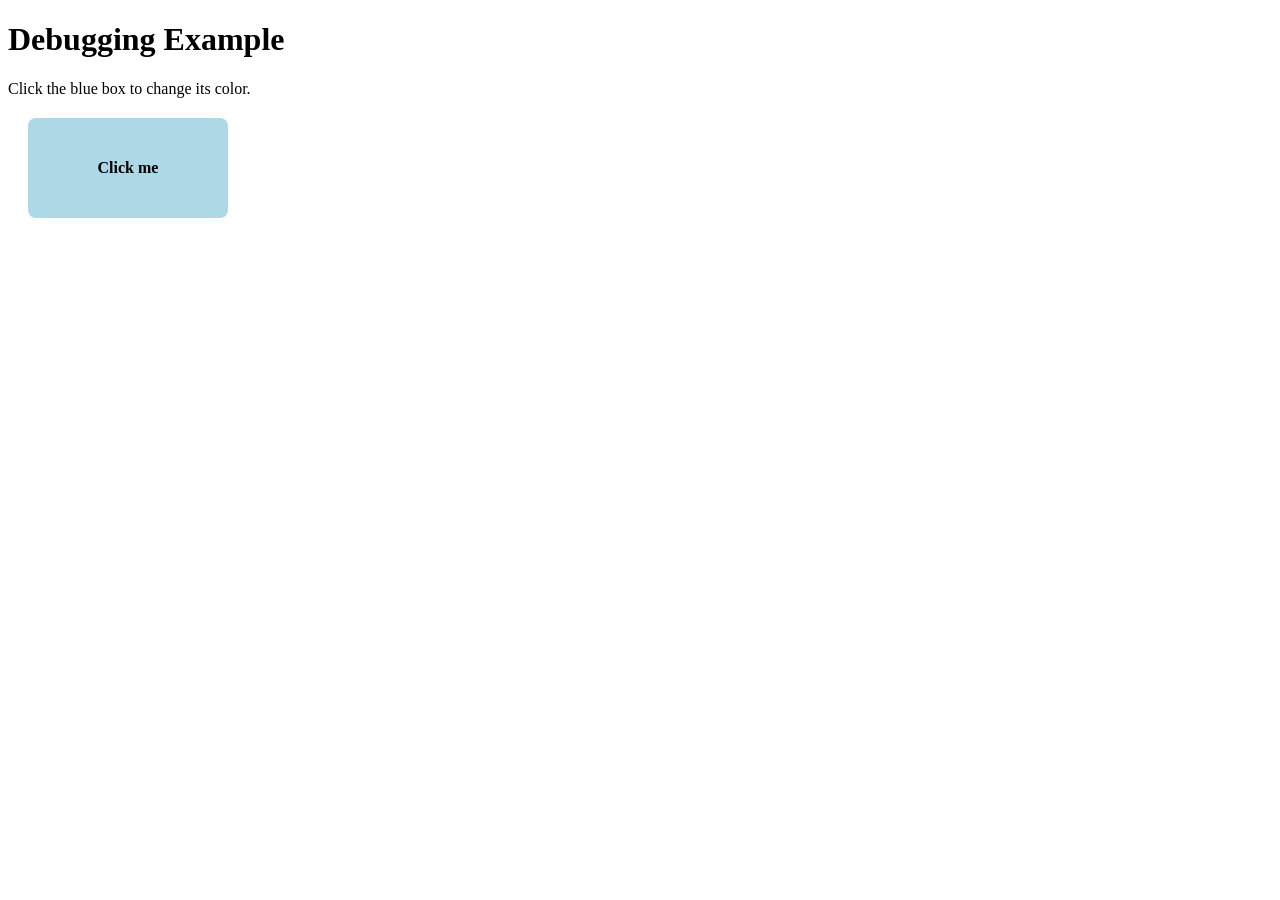
<file: (927622BIT011) CTS Modules/module-1-HTML 5/task10.HTML>
<!DOCTYPE html>
<html lang="en">
<head>
  <meta charset="UTF-8" />
  <title>Debugging with Chrome DevTools</title>
  <style>
    #box {
      width: 200px;
      height: 100px;
      background-color: lightblue;
      margin: 20px;
      line-height: 100px;
      text-align: center;
      font-weight: bold;
      cursor: pointer;
      border-radius: 8px;
      user-select: none;
    }
  </style>
</head>
<body>

  <h1>Debugging Example</h1>
  <p>Click the blue box to change its color.</p>

  <div id="box">Click me</div>

  <script>
    // Log when script starts running
    console.log("Script loaded and running.");

    const box = document.getElementById("box");

    box.addEventListener("click", () => {
      console.log("Box clicked"); // Log click event

      const randomColor = getRandomColor();
      console.log("Selected color:", randomColor); // Log chosen color

      box.style.backgroundColor = randomColor;
    });

    function getRandomColor() {
      const colors = ["red", "green", "blue", "orange", "purple"];
      // You can put a breakpoint on the next line to step through
      return colors[Math.floor(Math.random() * colors.length)];
    }
  </script>

</body>
</html>
</file>
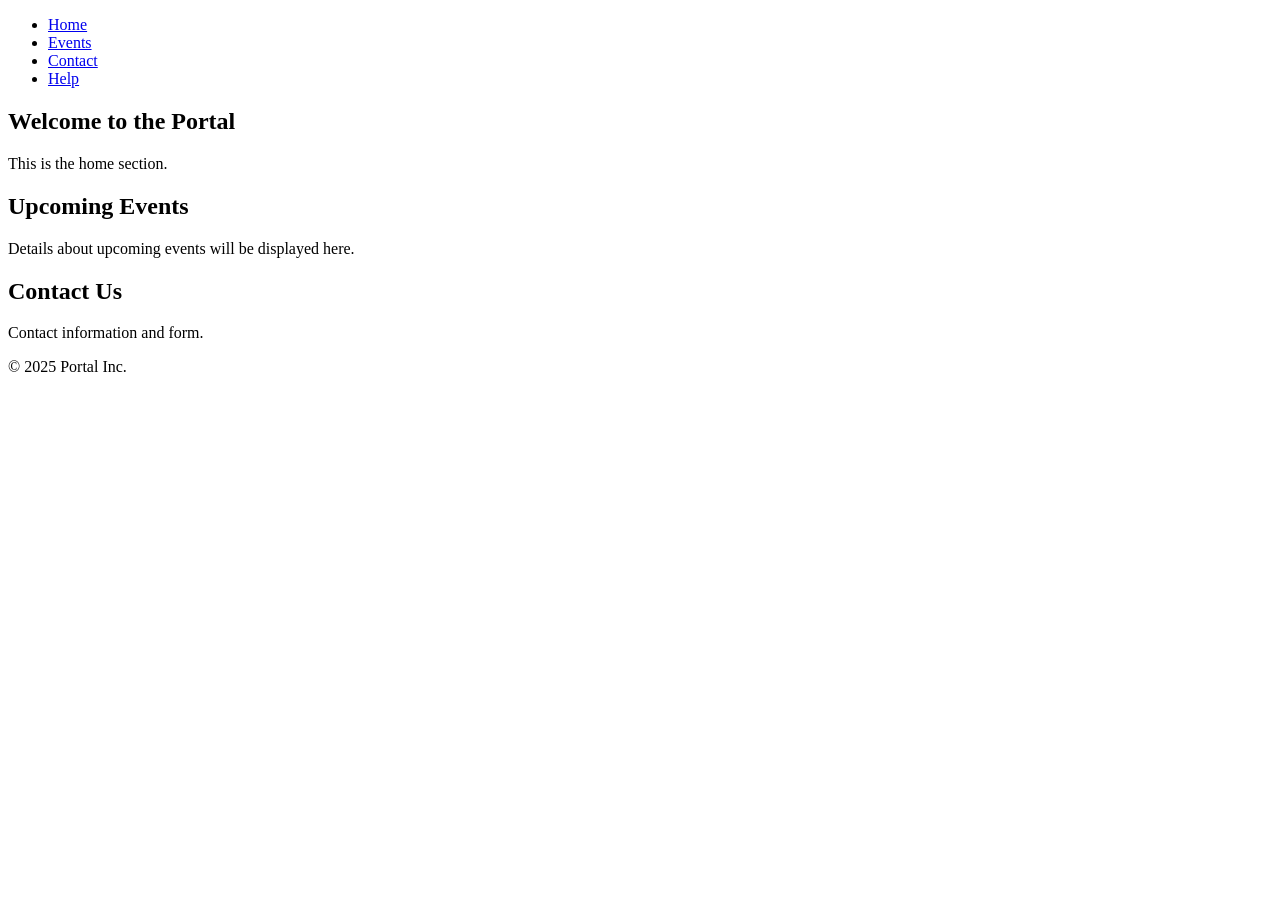
<file: (927622BIT011) CTS Modules/module-1-HTML 5/task2.HTML>
<!DOCTYPE html>
<html lang="en">
<head>
    <meta charset="UTF-8">
    <meta name="viewport" content="width=device-width, initial-scale=1.0">
    <title>Portal Base Template</title>
</head>
<body>

    <!-- Navigation -->
    <nav>
        <ul>
            <li><a href="#home">Home</a></li>
            <li><a href="#events">Events</a></li>
            <li><a href="#contact">Contact</a></li>
            <li><a href="help.html" target="_blank">Help</a></li>
        </ul>
    </nav>

    <!-- Main -->
    <main>

        <!-- Home Section -->
        <section id="home">
            <h1>Welcome to the Portal</h1>
            <p>This is the home section.</p>
        </section>

        <!-- Events Section -->
        <section id="events">
            <h2>Upcoming Events</h2>
            <p>Details about upcoming events will be displayed here.</p>
        </section>

        <!-- Contact Section -->
        <section id="contact">
            <h2>Contact Us</h2>
            <p>Contact information and form.</p>
        </section>

    </main>

    <!-- Footer -->
    <footer>
        <p>&copy; 2025 Portal Inc.</p>
    </footer>

</body>
</html>
</file>
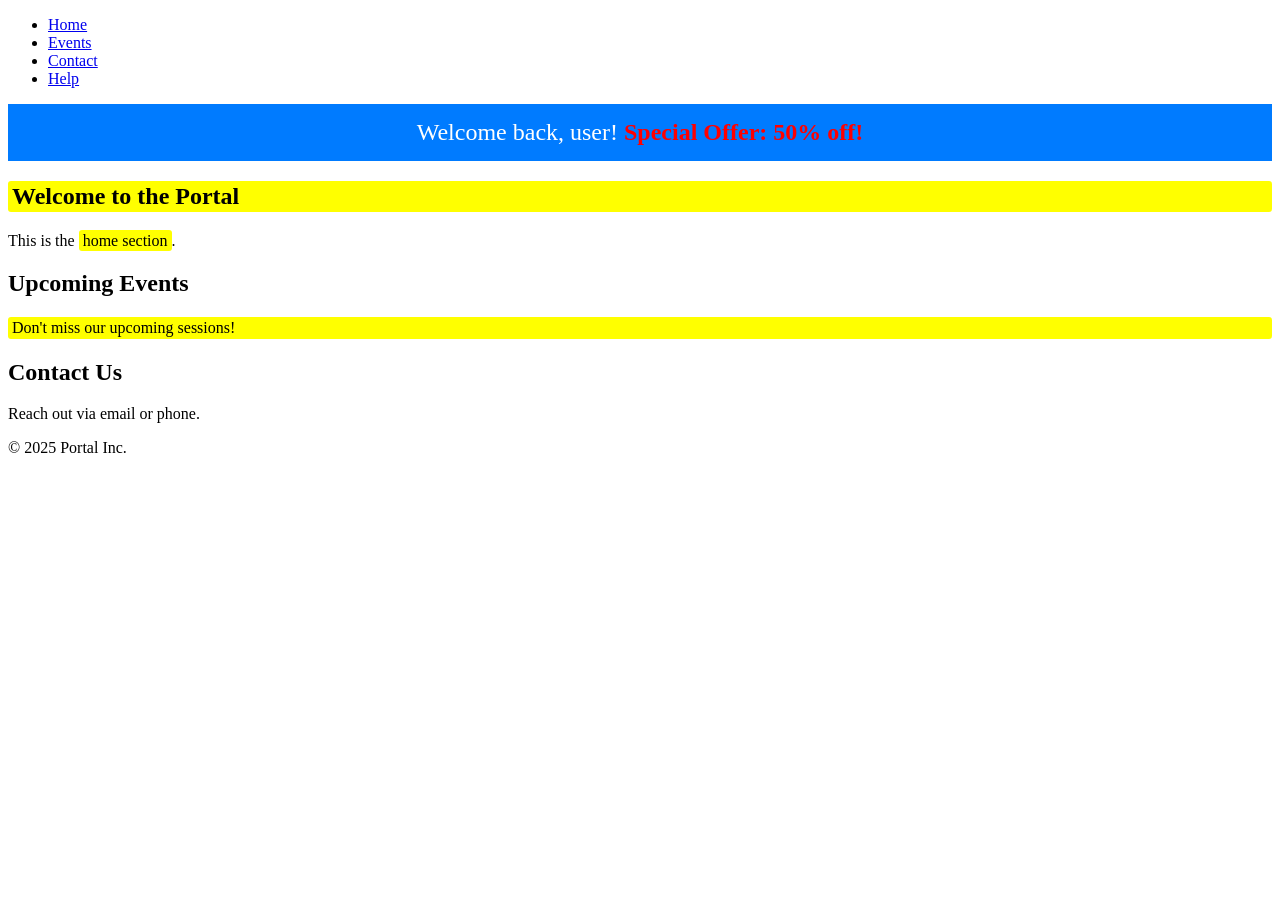
<file: (927622BIT011) CTS Modules/module-1-HTML 5/task3.HTML>
<!DOCTYPE html>
<html lang="en">
<head>
    <meta charset="UTF-8">
    <meta name="viewport" content="width=device-width, initial-scale=1.0">
    <title>Portal Base Template</title>
    <style>
        /* Internal CSS */

        /* Style for welcome banner using ID */
        #welcomeBanner {
            background-color: #007BFF; /* Bootstrap blue */
            color: white;
            padding: 15px;
            text-align: center;
            font-size: 1.5rem;
        }

        /* Class for visual emphasis */
        .highlight {
            background-color: yellow;
            padding: 2px 4px;
            border-radius: 3px;
        }
    </style>
</head>
<body>

    <!-- Navigation -->
    <nav>
        <ul>
            <li><a href="#home">Home</a></li>
            <li><a href="#events">Events</a></li>
            <li><a href="#contact">Contact</a></li>
            <li><a href="help.html" target="_blank">Help</a></li>
        </ul>
    </nav>

    <!-- Welcome Banner -->
    <div id="welcomeBanner">
        Welcome back, user! <span style="color: red; font-weight: bold;">Special Offer: 50% off!</span>
    </div>

    <!-- Main -->
    <main>

        <!-- Home Section -->
        <section id="home">
            <h1 class="highlight">Welcome to the Portal</h1>
            <p>This is the <span class="highlight">home section</span>.</p>
        </section>

        <!-- Events Section -->
        <section id="events">
            <h2>Upcoming Events</h2>
            <p class="highlight">Don't miss our upcoming sessions!</p>
        </section>

        <!-- Contact Section -->
        <section id="contact">
            <h2>Contact Us</h2>
            <p>Reach out via email or phone.</p>
        </section>

    </main>

    <!-- Footer -->
    <footer>
        <p>&copy; 2025 Portal Inc.</p>
    </footer>

</body>
</html>
</file>
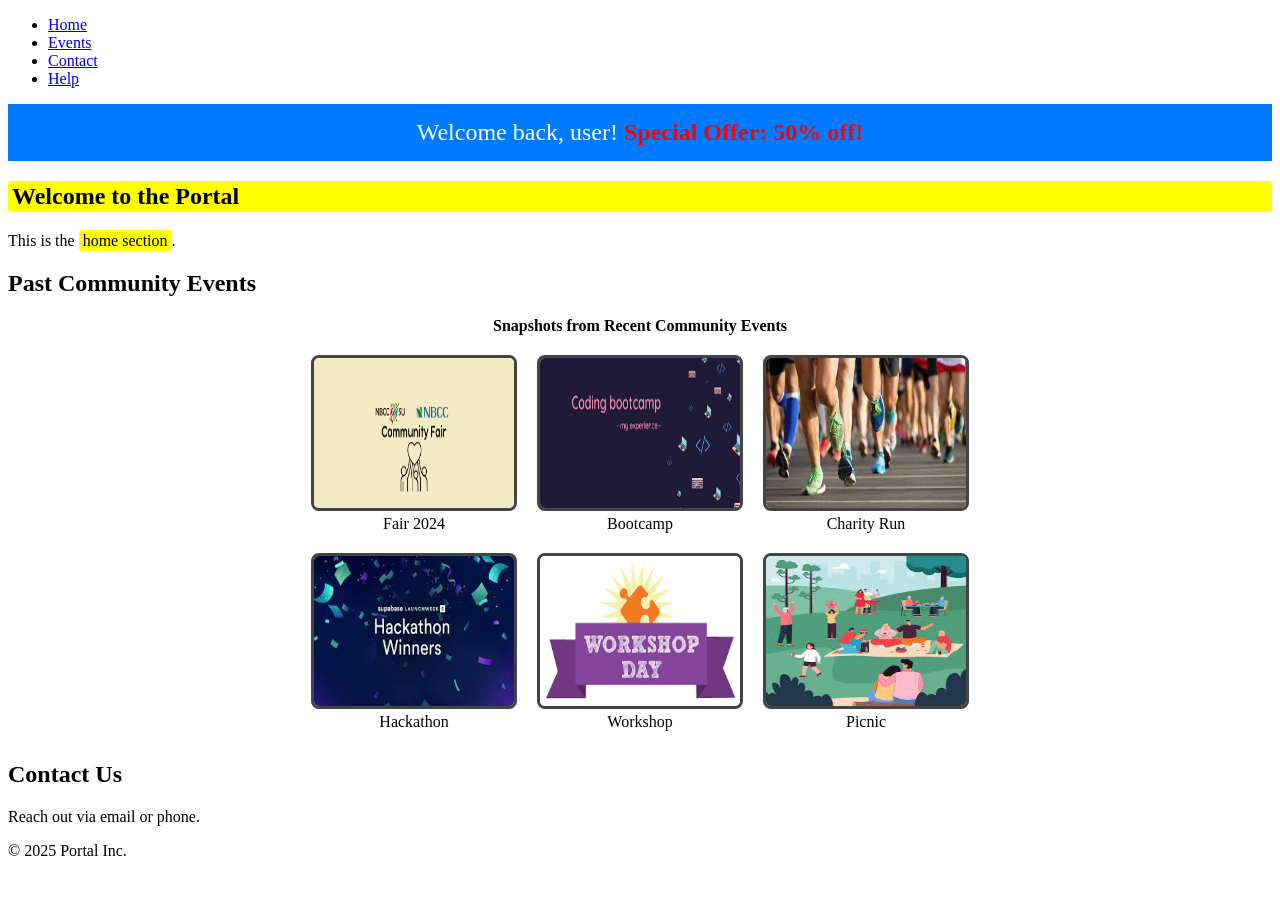
<file: (927622BIT011) CTS Modules/module-1-HTML 5/task4.HTML>
<!DOCTYPE html>
<html lang="en">
<head>
    <meta charset="UTF-8">
    <meta name="viewport" content="width=device-width, initial-scale=1.0">
    <title>Portal Base Template</title>
    <style>
        /* Welcome Banner */
        #welcomeBanner {
            background-color: #007BFF;
            color: white;
            padding: 15px;
            text-align: center;
            font-size: 1.5rem;
        }

        /* Highlight Class */
        .highlight {
            background-color: yellow;
            padding: 2px 4px;
            border-radius: 3px;
        }

        /* Image Styling */
        .gallery-img {
            width: 200px;
            height: 150px;
            border: 3px solid #444;
            border-radius: 8px;
        }

        /* Centering and spacing */
        table {
            margin: 20px auto;
            border-collapse: collapse;
        }

        caption {
            caption-side: top;
            font-weight: bold;
            margin-bottom: 10px;
        }

        td {
            padding: 10px;
            text-align: center;
        }
    </style>
</head>
<body>

    <!-- Navigation -->
    <nav>
        <ul>
            <li><a href="#home">Home</a></li>
            <li><a href="#events">Events</a></li>
            <li><a href="#contact">Contact</a></li>
            <li><a href="help.html" target="_blank">Help</a></li>
        </ul>
    </nav>

    <!-- Welcome Banner -->
    <div id="welcomeBanner">
        Welcome back, user! <span style="color: red; font-weight: bold;">Special Offer: 50% off!</span>
    </div>

    <!-- Main -->
    <main>

        <!-- Home Section -->
        <section id="home">
            <h1 class="highlight">Welcome to the Portal</h1>
            <p>This is the <span class="highlight">home section</span>.</p>
        </section>

        <!-- Events Section -->
        <section id="events">
            <h2>Past Community Events</h2>

            <!-- Image Gallery Table -->
            <table>
                <caption>Snapshots from Recent Community Events</caption>
                <tr>
                    <td>
                        <img src="event-1.png" alt="Community Fair 2024" title="Community Fair 2024" class="gallery-img">
                        <div>Fair 2024</div>
                    </td>
                    <td>
                        <img src="event-2.png" alt="Coding Bootcamp" title="Coding Bootcamp" class="gallery-img">
                        <div>Bootcamp</div>
                    </td>
                    <td>
                        <img src="event-3.jpg" alt="Charity Run" title="Charity Run" class="gallery-img">
                        <div>Charity Run</div>
                    </td>
                </tr>
                <tr>
                    <td>
                        <img src="event-4.jpg" alt="Hackathon Winners" title="Hackathon Winners" class="gallery-img">
                        <div>Hackathon</div>
                    </td>
                    <td>
                        <img src="event-5.png" alt="Workshop Day" title="Workshop Day" class="gallery-img">
                        <div>Workshop</div>
                    </td>
                    <td>
                        <img src="event-6.jpg" alt="Community Picnic" title="Community Picnic" class="gallery-img">
                        <div>Picnic</div>
                    </td>
                </tr>
            </table>
        </section>

        <!-- Contact Section -->
        <section id="contact">
            <h2>Contact Us</h2>
            <p>Reach out via email or phone.</p>
        </section>

    </main>

    <!-- Footer -->
    <footer>
        <p>&copy; 2025 Portal Inc.</p>
    </footer>

</body>
</html>
</file>
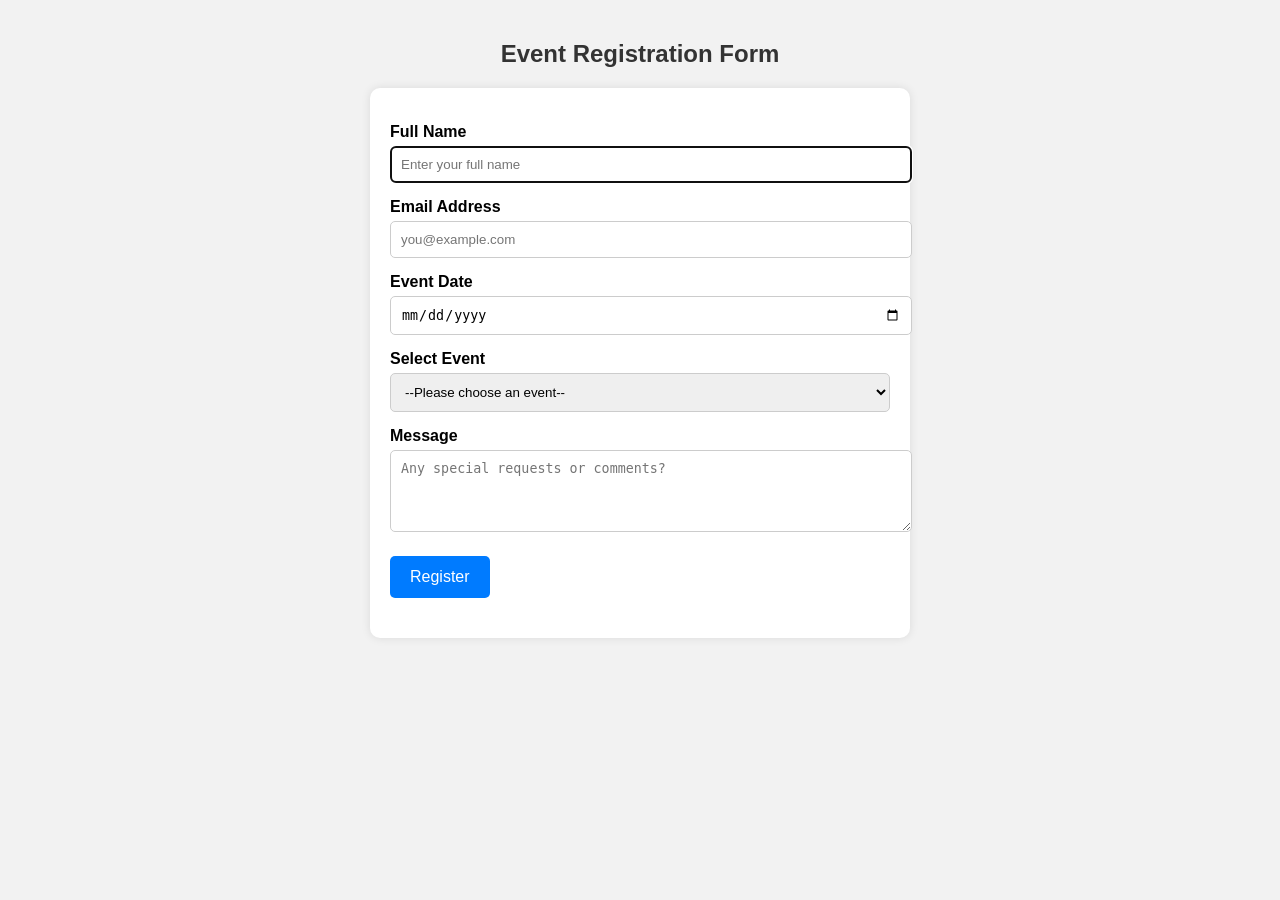
<file: (927622BIT011) CTS Modules/module-1-HTML 5/task5..HTML>
<!DOCTYPE html>
<html lang="en">
<head>
  <meta charset="UTF-8" />
  <meta name="viewport" content="width=device-width, initial-scale=1.0"/>
  <title>Event Registration</title>
  <style>
    body {
      font-family: Arial, sans-serif;
      margin: 40px;
      background-color: #f2f2f2;
    }

    h2 {
      text-align: center;
      color: #333;
    }

    form {
      background: white;
      padding: 20px;
      border-radius: 10px;
      max-width: 500px;
      margin: 0 auto;
      box-shadow: 0 0 10px rgba(0,0,0,0.1);
    }

    label {
      display: block;
      margin-top: 15px;
      font-weight: bold;
    }

    input, select, textarea {
      width: 100%;
      padding: 10px;
      margin-top: 5px;
      border-radius: 5px;
      border: 1px solid #ccc;
    }

    textarea {
      resize: vertical;
    }

    button {
      margin-top: 20px;
      background-color: #007BFF;
      color: white;
      border: none;
      padding: 12px 20px;
      border-radius: 5px;
      cursor: pointer;
      font-size: 1rem;
    }

    button:hover {
      background-color: #0056b3;
    }

    output {
      display: block;
      margin-top: 20px;
      color: green;
      font-weight: bold;
      text-align: center;
    }
  </style>
</head>
<body>

  <h2>Event Registration Form</h2>

  <form id="registrationForm" onsubmit="handleSubmit(event)">
    <label for="name">Full Name</label>
    <input type="text" id="name" name="name" required placeholder="Enter your full name" autofocus />

    <label for="email">Email Address</label>
    <input type="email" id="email" name="email" required placeholder="you@example.com" />

    <label for="date">Event Date</label>
    <input type="date" id="date" name="date" required />

    <label for="eventType">Select Event</label>
    <select id="eventType" name="eventType" required>
      <option value="">--Please choose an event--</option>
      <option value="workshop">Workshop</option>
      <option value="seminar">Seminar</option>
      <option value="community-meet">Community Meet</option>
    </select>

    <label for="message">Message</label>
    <textarea id="message" name="message" rows="4" placeholder="Any special requests or comments?"></textarea>

    <button type="submit">Register</button>

    <output id="confirmationMsg"></output>
  </form>

  <script>
    function handleSubmit(event) {
      event.preventDefault(); // prevent actual form submission

      const name = document.getElementById("name").value;
      const output = document.getElementById("confirmationMsg");

      output.textContent = `Thank you, ${name}! Your registration has been submitted.`;
    }
  </script>

</body>
</html>
</file>
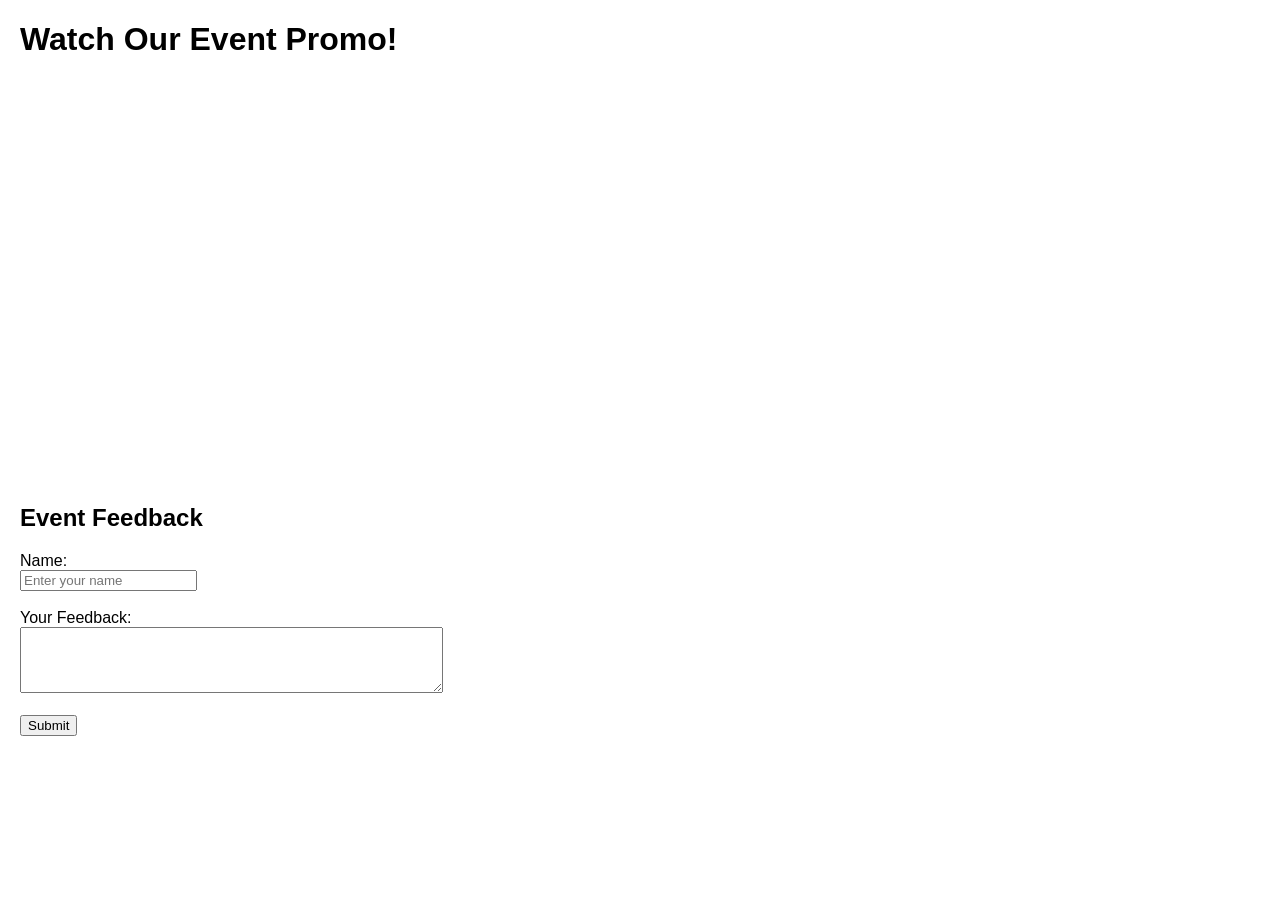
<file: (927622BIT011) CTS Modules/module-1-HTML 5/task7.HTML>
<!DOCTYPE html>
<html lang="en">
<head>
<meta charset="UTF-8" />
<title>Event Promo Video</title>
<style>
  body {
    font-family: Arial, sans-serif;
    margin: 20px;
  }
  iframe {
    width: 100%;
    max-width: 600px;
    height: 400px;
    border: none;
  }
  #message {
    color: green;
    font-weight: bold;
    margin-top: 10px;
  }
</style>
</head>
<body>

<h1>Watch Our Event Promo!</h1>

<iframe id="promoVideo" src="https://www.youtube.com/embed/nLhQ91I22SA" allowfullscreen onload="showReadyMessage()"></iframe>

<p id="message"></p>

<form id="feedbackForm">
  <h2>Event Feedback</h2>
  <label for="name">Name:</label><br />
  <input type="text" id="name" placeholder="Enter your name" /><br /><br />

  <label for="feedback">Your Feedback:</label><br />
  <textarea id="feedback" rows="4" cols="50"></textarea><br /><br />

  <button type="submit">Submit</button>
</form>

<script>
function showReadyMessage() {
  document.getElementById("message").textContent = "Video ready to play!";
}

// Warn users if they try to leave the page
</file>
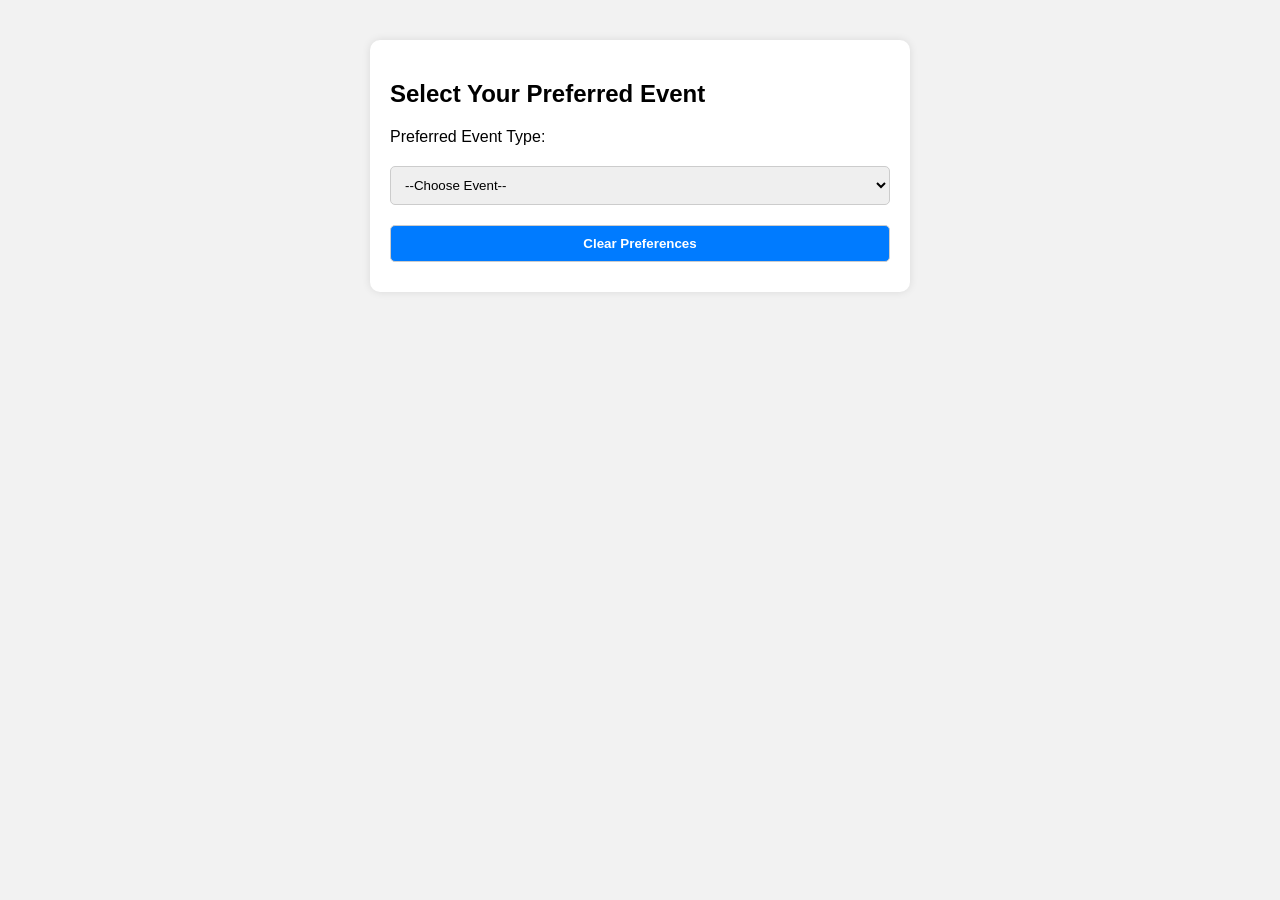
<file: (927622BIT011) CTS Modules/module-1-HTML 5/task8.HTML>
<!DOCTYPE html>
<html lang="en">
<head>
  <meta charset="UTF-8" />
  <meta name="viewport" content="width=device-width, initial-scale=1.0"/>
  <title>Save User Preferences</title>
  <style>
    body {
      font-family: Arial, sans-serif;
      margin: 40px;
      background-color: #f2f2f2;
    }

    .container {
      max-width: 500px;
      margin: auto;
      background: white;
      padding: 20px;
      border-radius: 10px;
      box-shadow: 0 0 8px rgba(0,0,0,0.1);
    }

    label, select, button {
      display: block;
      margin-top: 20px;
      width: 100%;
    }

    select, button {
      padding: 10px;
      border-radius: 5px;
      border: 1px solid #ccc;
    }

    button {
      background-color: #007BFF;
      color: white;
      font-weight: bold;
      cursor: pointer;
    }

    button:hover {
      background-color: #0056b3;
    }

    #status {
      margin-top: 10px;
      font-size: 0.95rem;
      color: green;
      font-weight: bold;
    }
  </style>
</head>
<body>

  <div class="container">
    <h2>Select Your Preferred Event</h2>

    <label for="eventType">Preferred Event Type:</label>
    <select id="eventType" onchange="savePreference()">
      <option value="">--Choose Event--</option>
      <option value="workshop">Workshop</option>
      <option value="seminar">Seminar</option>
      <option value="meetup">Meetup</option>
    </select>

    <button onclick="clearPreferences()">Clear Preferences</button>

    <div id="status"></div>
  </div>

  <script>
    // Restore preference on page load
    window.onload = function () {
      const savedType = localStorage.getItem("preferredEvent");
      if (savedType) {
        document.getElementById("eventType").value = savedType;
        document.getElementById("status").textContent = `Restored: ${savedType} selected.`;
      }
    };

    // Save preference to localStorage
    function savePreference() {
      const selectedType = document.getElementById("eventType").value;
      localStorage.setItem("preferredEvent", selectedType);
      document.getElementById("status").textContent = `Saved: ${selectedType}`;
    }

    // Clear both storages
    function clearPreferences() {
      localStorage.removeItem("preferredEvent");
      sessionStorage.clear();
      document.getElementById("eventType").value = "";
      document.getElementById("status").textContent = "Preferences cleared.";
    }
  </script>

</body>
</html>
</file>
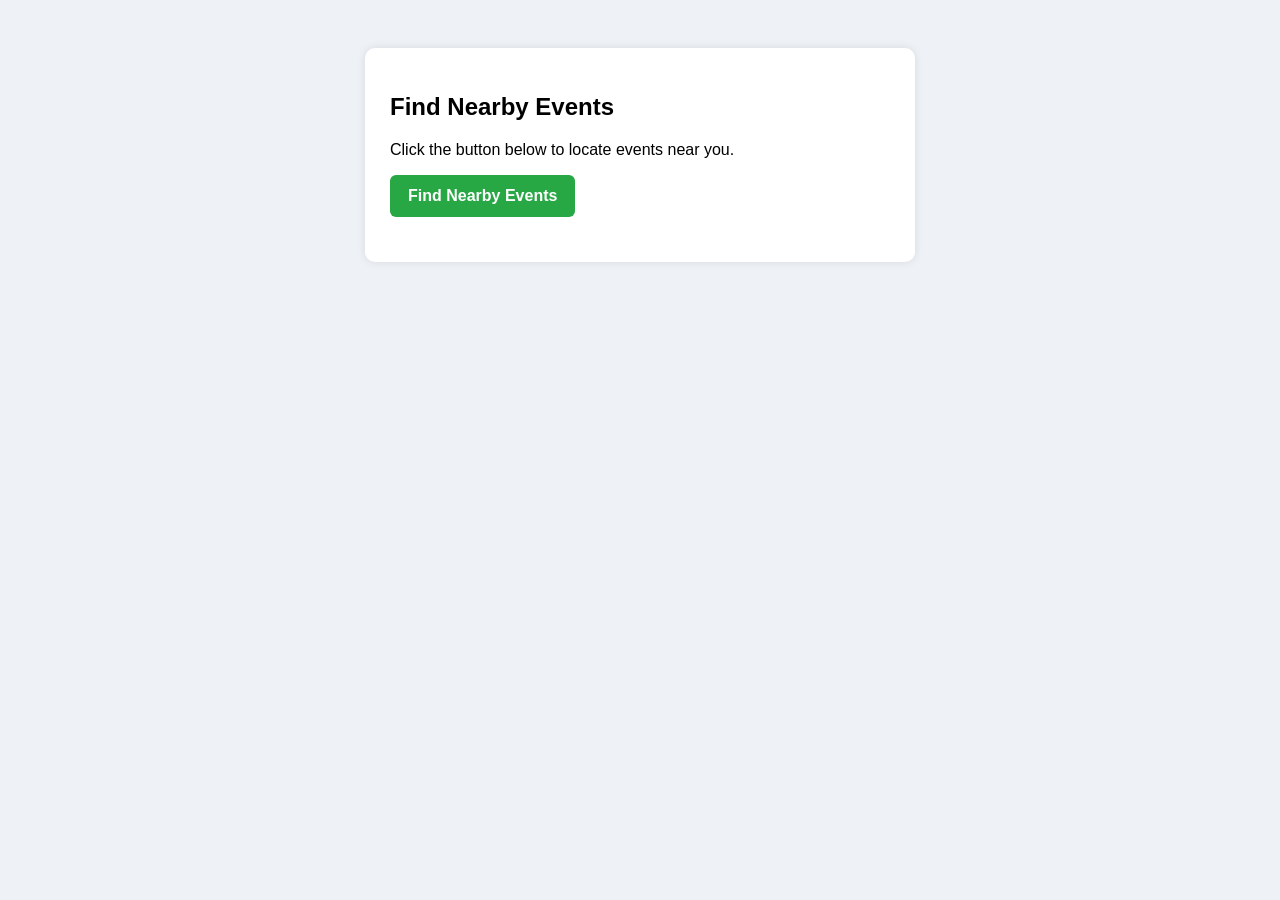
<file: (927622BIT011) CTS Modules/module-1-HTML 5/task9.HTML>
<!DOCTYPE html>
<html lang="en">
<head>
  <meta charset="UTF-8" />
  <meta name="viewport" content="width=device-width, initial-scale=1.0"/>
  <title>Find Nearby Events</title>
  <style>
    body {
      font-family: Arial, sans-serif;
      padding: 40px;
      background-color: #eef2f7;
    }

    .container {
      max-width: 500px;
      margin: auto;
      background: white;
      padding: 25px;
      border-radius: 10px;
      box-shadow: 0 0 8px rgba(0,0,0,0.1);
    }

    button {
      padding: 12px 18px;
      font-size: 16px;
      font-weight: bold;
      color: white;
      background-color: #28a745;
      border: none;
      border-radius: 6px;
      cursor: pointer;
    }

    button:hover {
      background-color: #218838;
    }

    #result {
      margin-top: 20px;
      font-size: 1rem;
      line-height: 1.5;
    }

    .error {
      color: red;
      font-weight: bold;
    }

    .coords {
      color: #333;
      font-weight: bold;
    }
  </style>
</head>
<body>

  <div class="container">
    <h2>Find Nearby Events</h2>
    <p>Click the button below to locate events near you.</p>
    <button onclick="getLocation()">Find Nearby Events</button>
    <div id="result"></div>
  </div>

  <script>
    function getLocation() {
      const result = document.getElementById("result");
      result.textContent = "Locating...";

      if (!navigator.geolocation) {
        result.innerHTML = "<div class='error'>Geolocation is not supported by your browser.</div>";
        return;
      }

      navigator.geolocation.getCurrentPosition(showPosition, handleError, {
        enableHighAccuracy: true,
        timeout: 10000,       // 10 seconds
        maximumAge: 0
      });
    }

    function showPosition(position) {
      const lat = position.coords.latitude.toFixed(6);
      const lon = position.coords.longitude.toFixed(6);

      document.getElementById("result").innerHTML = `
        <div class="coords">Your Coordinates:</div>
        Latitude: ${lat} <br>
        Longitude: ${lon} <br>
        <br>
        <em>Use these coordinates to find events near you!</em>
      `;
    }

    function handleError(error) {
      let message = "";

      switch (error.code) {
        case error.PERMISSION_DENIED:
          message = "Permission denied. Please allow location access.";
          break;
        case error.POSITION_UNAVAILABLE:
          message = "Location unavailable.";
          break;
        case error.TIMEOUT:
          message = "Request timed out. Try again.";
          break;
        default:
          message = "An unknown error occurred.";
      }

      document.getElementById("result").innerHTML = `<div class="error">${message}</div>`;
    }
  </script>

</body>
</html>
</file>
